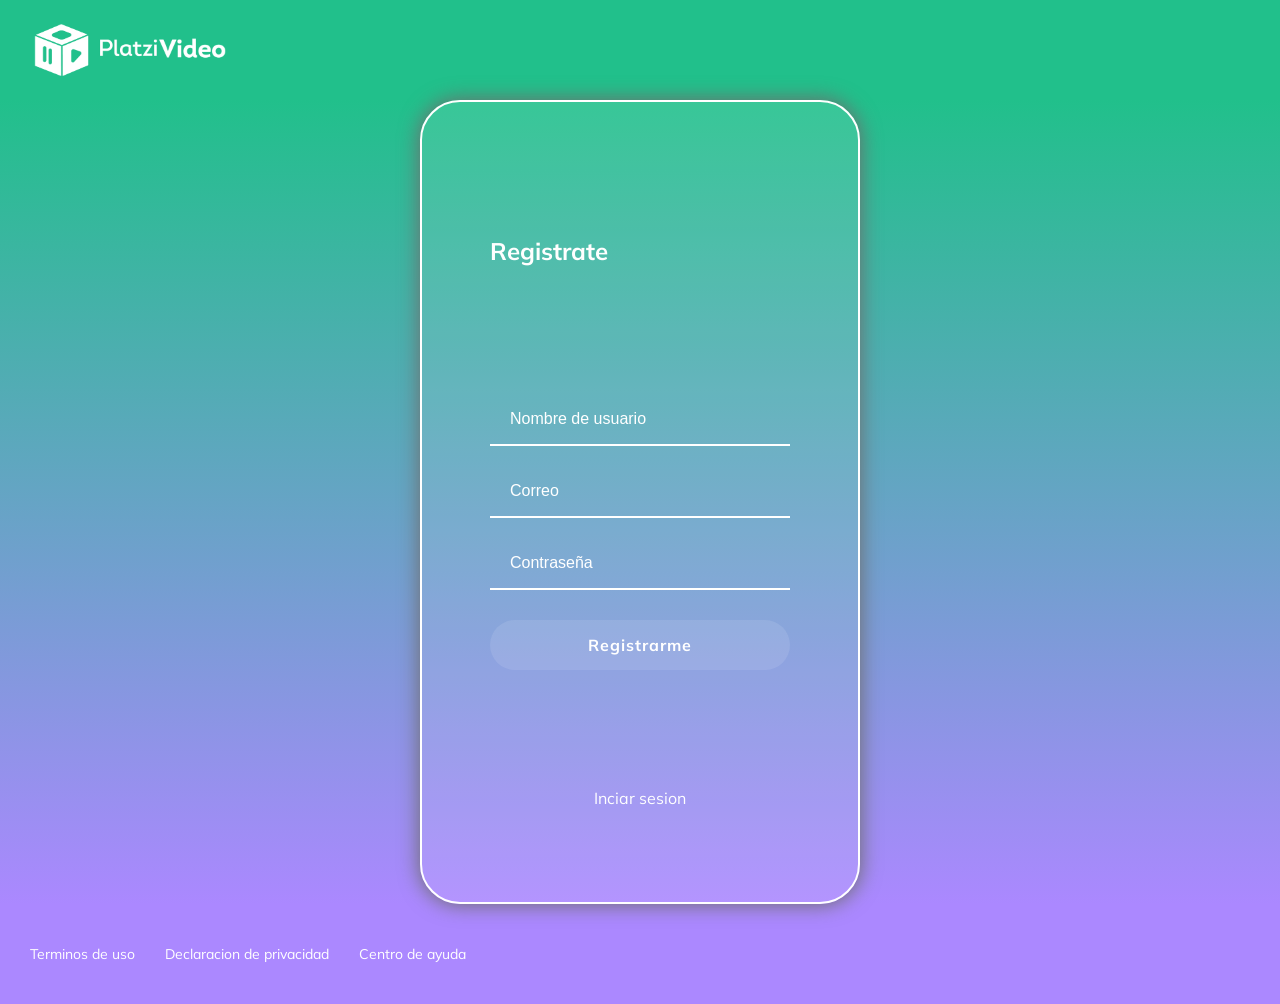
<file: registro/registro-usuario.html>
<!DOCTYPE html>
<html lang="en">
<head>
  <meta charset="UTF-8">
  <meta name="viewport" content="width=device-width, initial-scale=1.0">
  <link href="https://fonts.googleapis.com/css?family=Muli&display=swap" rel="stylesheet">
  <link rel="stylesheet" href="style.css">
  <title>Document</title>
</head>
<body>
  <header class="header">
    <img class="header__img" src="/assets/logo-platzi-video-BW2.png"></>
  </header>

  <section class="sign-up">

    <section class="sign-up__container">

      <h2>Registrate</h2>
      <form class="sign-up__container--form">

        <input type="text" class="input" placeholder="Nombre de usuario">  
        <input type="mail" class="input" placeholder="Correo">  
        <input type="password" class="input" placeholder="Contraseña">
        <button class="button">Registrarme</button>

      </form>

      <section class="sign-up__container--login">
        <a href="../login-HTML/maquetacion-login-HTML/iniciar-sesion.html">Inciar sesion</a>
      </section>

    </section>
  </section>

  <footer class="footer">
    <a href="/">Terminos de uso</a>
    <a href="/">Declaracion de privacidad</a>
    <a href="/">Centro de ayuda</a>
  </footer>
</body>
</html>
</file>
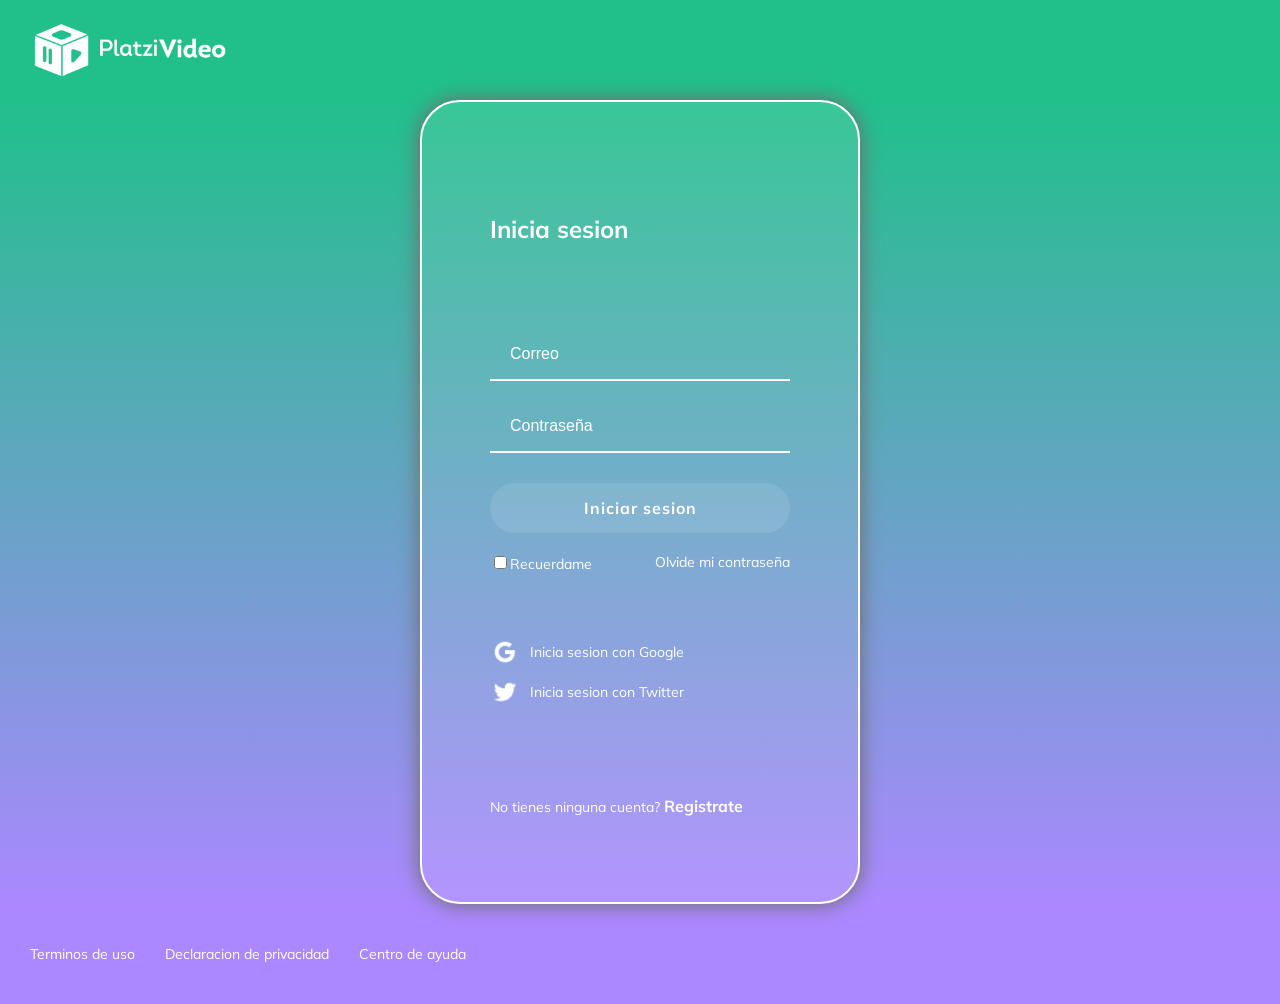
<file: login-HTML/maquetacion-login-HTML/iniciar-sesion.html>
<!DOCTYPE html>
<html lang="en">
<head>
  <meta charset="UTF-8">
  <meta name="viewport" content="width=device-width, initial-scale=1.0">
  <meta http-equiv="X-UA-Compatible" content="ie=edge">
  <!-- Font -->
  <link href="https://fonts.googleapis.com/css?family=Muli&display=swap" rel="stylesheet">
  <!-- Styles -->
  <link rel="stylesheet" href="./styles.css">
  <!-- Title -->
  <title>Iniciar Sesión</title>
</head>
<body>
  <header class="header">
    <img class="header__img" src="/assets/logo-platzi-video-BW2.png" alt="Platzi Video">
  </header>

  <section class="login">
    <section class="login__container">
      <h2>Inicia sesion</h2>
      <form class="login__container--form">
        <input class="input" type="text" placeholder="Correo">
        <input class="input" type="password" placeholder="Contraseña">
        <button class="button">Iniciar sesion</button>
        <div class="login__container--remember-me">
          <label>
            <input type="checkbox" id="cbox1" value="checkbox">Recuerdame
          </label>
        <a href="/">Olvide mi contraseña</a>
        </div>
      </form>
      <section class="login__container--social-media">
        <div class=""><img src="/assets/google-icon.png" alt="google">Inicia sesion con Google</div>
        <div class=""><img src="/assets/twitter-icon.png" alt="twitter">Inicia sesion con Twitter</div>
      </section>
      <p class="login__container--registro">No tienes ninguna cuenta? <a href="../../registro/registro-usuario.html">Registrate</a></p>
    </section>
  </section>
  <footer class="footer">
    <a href="/">Terminos de uso</a>
    <a href="/">Declaracion de privacidad</a>
    <a href="/">Centro de ayuda</a>
  </footer>
</body>
</html>
</file>
<file: registro/style.css>
body {
  margin: 0;
  font-family: 'Muli', sans-serif;
}
.header {
  display: flex;
  align-items: center;
  background-color: #21C08B;
  color: white;
  height: 100px;
  justify-content: space-between;
  top: 0px;
  width: 100%;
}
.header__img {
  margin-left: 30px;
  width: 200px;
}
.sign-up {
  background: linear-gradient(#21C08B, #AB88FF);
  display: flex;
  align-items: center;
  justify-content: center;
  flex-direction: column;
  padding: 0px 30px;
  min-height: calc(100vh - 200px);
}
.sign-up__container {
  background-color: rgba(255, 255, 255, 0.1);
  border: 2px solid white;
  border-radius: 40px;
  color: white;
  padding: 60px 68px 40px;
  min-height: 700px;
  width: 300px;
  display: flex;
  justify-content: space-around;
  flex-direction: column;
  box-shadow: 0px 0px 20px 1px #6D6D6D;
}
.sign-up__container--form {
  display: flex;
  flex-direction: column;
}
.sign-up__container--form label {
  font-size: 14px;
}
.sign-up__container--login {
  color: white;
  display: flex;
  flex-direction: column;
  align-items: center;
}
.sign-up__container--login a {
  font-size: 16px;
  text-decoration: none;
  color: white;
}
.sign-up__container--login a:hover {
  text-decoration: underline;
}
.input {
  background-color: transparent;
  border-top: 0px;
  border-right: 0px;
  border-bottom: 2px solid white;
  border-left: 0px;
  font-size: 16px;
  margin-bottom: 20px;
  padding: 0 20px;
  outline: none;
  height: 50px;
}
::placeholder {
  color: white;
}
.button {
  background-color: rgba(255, 255, 255, 0.1);
  border: none;
  border-radius: 25px;
  color: white;
  cursor: pointer;
  font-size: 16px;
  font-weight: bold;
  font-family: 'Muli', sans-serif;
  height: 50px;
  letter-spacing: 1px;
  margin: 10px 0px;
  outline: none;
}
.footer {
  display: flex;
  align-items: center;
  height: 100px;
  width: 100%;
  background-color: #AB88FF;
}
.footer a {
  color: white;
  cursor: pointer;
  font-size: 14px;
  padding-left: 30px;
  text-decoration: none;
}
.footer a:hover {
  text-decoration: underline;
}
</file>
<file: login-HTML/maquetacion-login-HTML/styles.css>
body {
  margin: 0;
  font-family: 'Muli', sans-serif;
}
.header {
  align-items: center;
  background-color: #21c08b;
  color: white;
  display: flex;
  height: 100px;
  justify-content: space-between;
  top: 0px;
  width: 100%;
}
.header__img {
  margin-left: 30px;
  width: 200px;
}
.login {
  background: linear-gradient(#21C08B, #AB88FF);
  display: flex;
  align-items: center;
  justify-content: center;
  flex-direction: column;
  padding: 0px 30px;
  min-height: calc(100vh - 200px);
}
.login__container {
  background-color: rgba(255, 255, 255, 0.1);
  border: 2px solid white;
  border-radius: 40px;
  color: white;
  padding: 60px 68px 40px;
  min-height: 700px;
  width: 300px;
  display: flex;
  justify-content: space-around;
  flex-direction: column;
  box-shadow: 0px 0px 20px 1px #6D6D6D;
}
.login__container--form {
  display: flex;
  flex-direction: column;
}
.login__container--form label{
  font-size: 14px;
}
.login__container--remember-me {
  color: white;
  display: flex;
  justify-content: space-between;
  margin-top: 10px;
}
.login__container--remember-me a {
  color: white;
  font-size: 14px;
  text-decoration: none;
}
.login__container--remember-me a:hover {
  text-decoration: underline;
}
.login__container--social-media > div {
  display: flex;
  align-items: center;
  font-size: 14px;
  margin-bottom: 10px;
}
.login__container--social-media > div > img {
  width: 30px;
  margin-right: 10px;
}
.login__container--registro {
  font-size: 14px;
}
.login__container--registro a {
  color: white;
  font-weight: bold;
  font-size: 16px;
  text-decoration: none;
}
.login__container--registro a:hover {
  text-decoration: underline;
}
.input {
  background-color: transparent;
  border-top: 0px;
  border-right: 0px;
  border-bottom: 2px solid white;
  border-left: 0px;
  font-size: 16px;
  margin-bottom: 20px;
  padding: 0px 20px;
  outline: none;
  height: 50px;
}
::placeholder {
  color: white;
}
.button {
  background-color: rgba(255, 255, 255, 0.1);
  border: none;
  border-radius: 25px;
  color: white;
  cursor: pointer;
  font-size: 16px;
  font-weight: bold;
  font-family: 'Muli', sans-serif;
  height: 50px;
  letter-spacing: 1px;
  margin: 10px 0px;
  outline: none;
}
.footer {
  display: flex;
  align-items: center;
  height: 100px;
  width: 100%;
  background-color: #AB88FF;
}
.footer a {
  color: white;
  cursor: pointer;
  font-size: 14px;
  padding-left: 30px;
  text-decoration: none;
}
.footer a:hover {
  text-decoration: underline;
}
@media only screen and (max-width: 600px) {
  .login__container {
    background-color: transparent;
    border: none;
    padding: 0px;
    width: 100%;
    box-shadow: none;
  }
  .footer {
    align-items: flex-start;
    flex-direction: column;
  }
}
</file>
